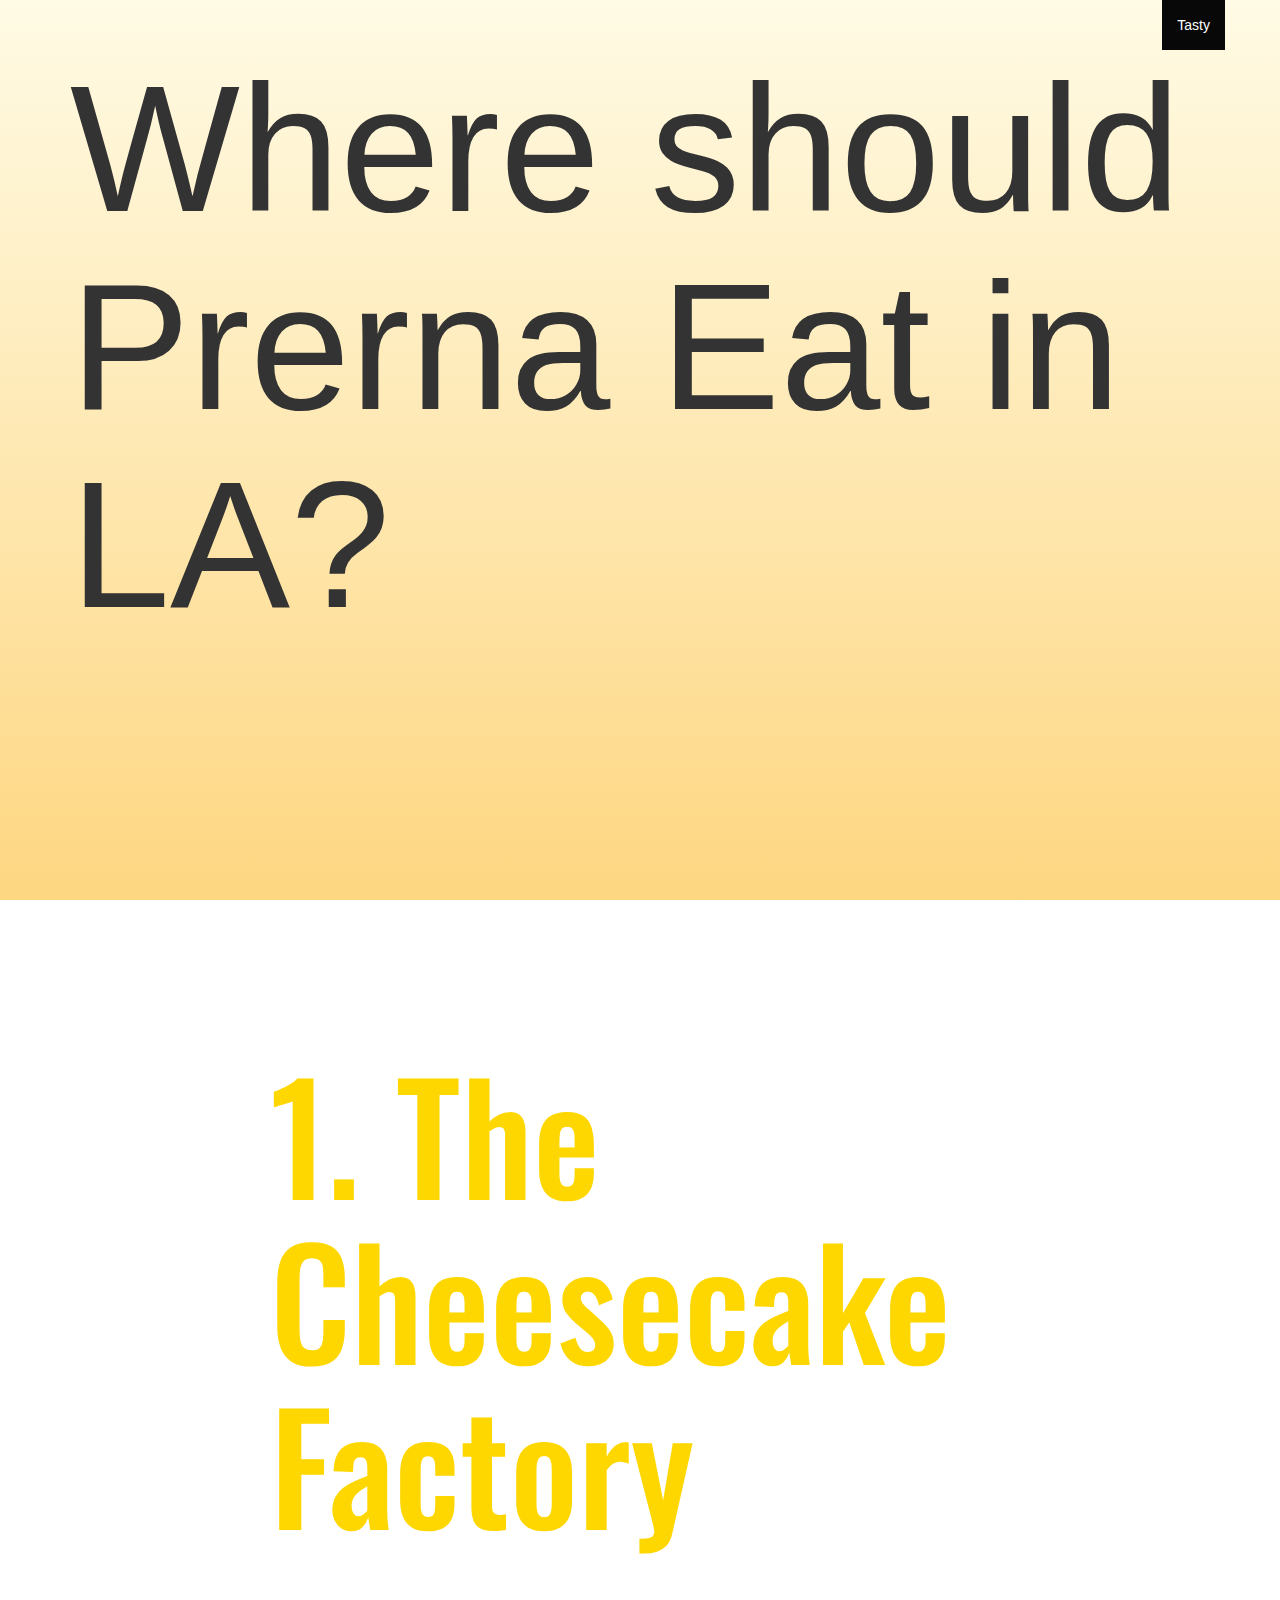
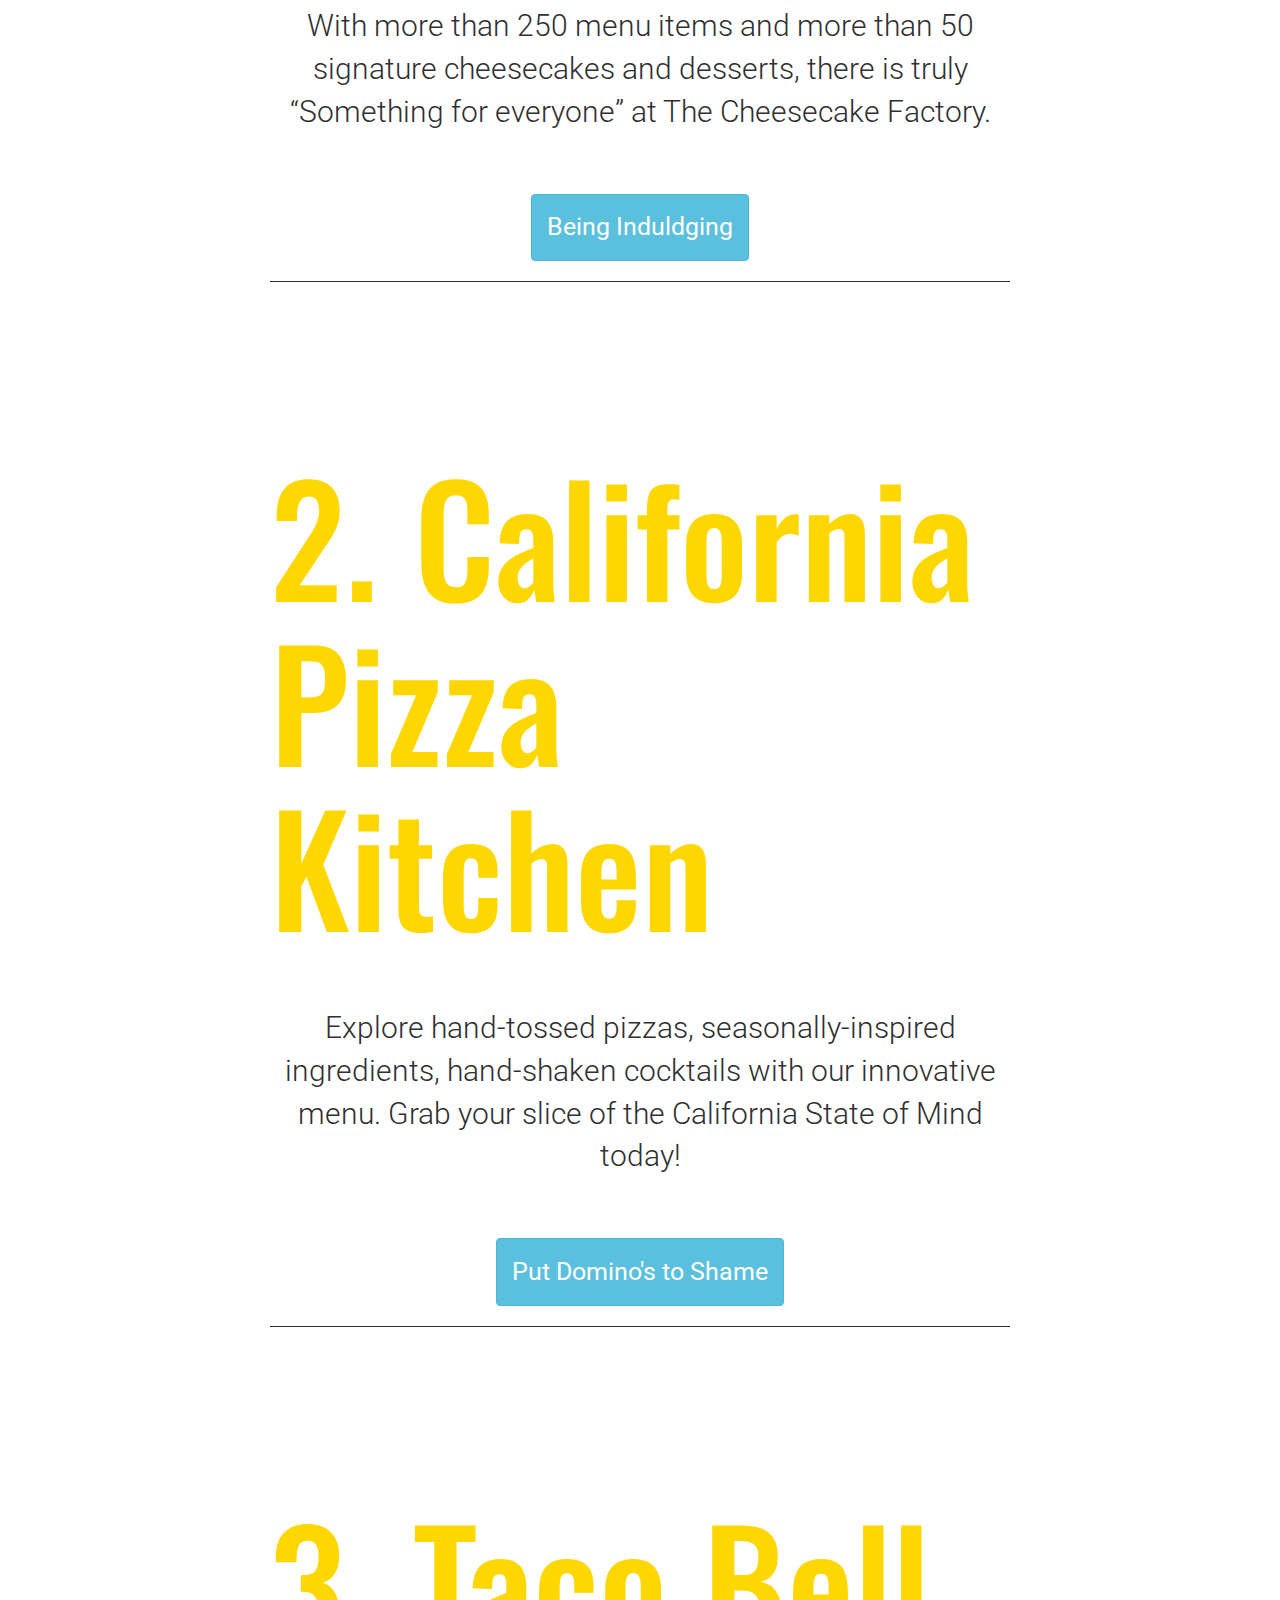
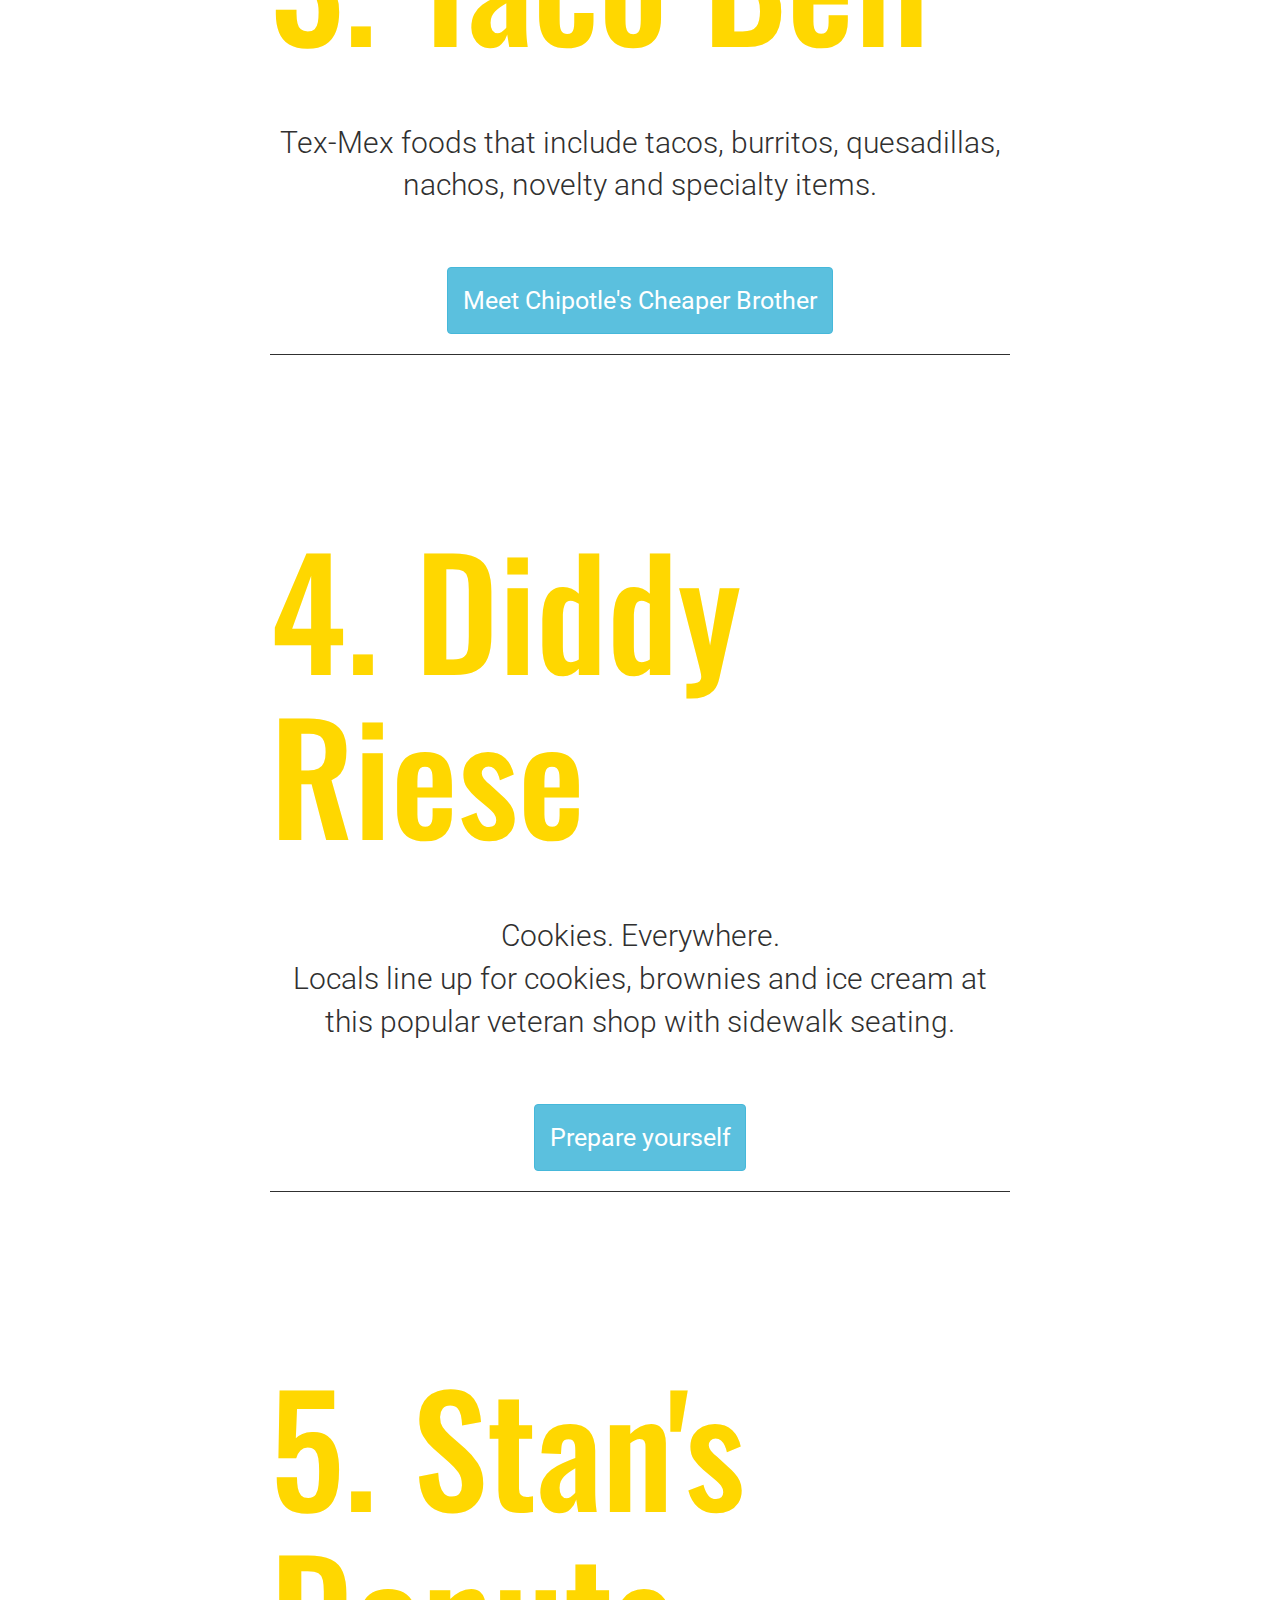
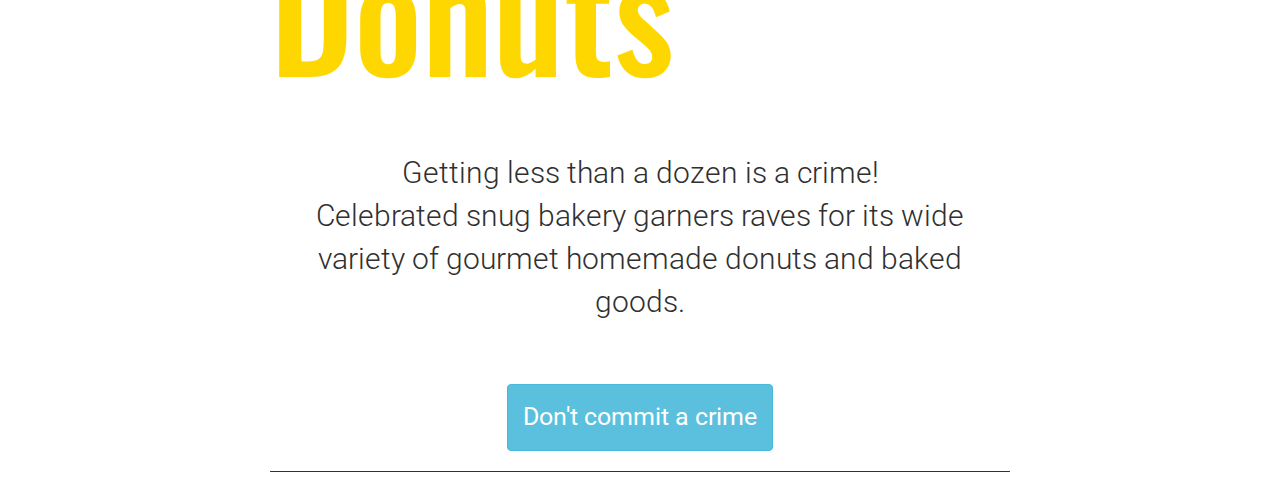
<file: la-food/index.html>
<link href="//netdna.bootstrapcdn.com/bootstrap/3.2.0/css/bootstrap.min.css" rel="stylesheet" id="bootstrap-css">
<script src="//netdna.bootstrapcdn.com/bootstrap/3.2.0/js/bootstrap.min.js"></script>
<script src="//code.jquery.com/jquery-1.11.1.min.js"></script>
<!------ Include the above in your HEAD tag ---------->

<!-- Fixed navbar -->

<head>

    <link href="https://fonts.googleapis.com/css?family=Oswald:600|Roboto:100,300" rel="stylesheet">

    <body>

        <link href="cover.css" rel="stylesheet">
        <link href="style.css" rel="stylesheet">

        <div class="navbar navbar-inverse navbar-fixed-top" role="navigation">
            <div class="container">
                <div class="navbar-header">
                    <button type="button" class="navbar-toggle" data-toggle="collapse" data-target=".navbar-collapse">
            <span class="sr-only">Toggle navigation</span>
            <span class="icon-bar"></span>
            <span class="icon-bar"></span>
            <span class="icon-bar"></span>
          </button>
                    <div class="small-logo-container">
                        <a class="small-logo" href="#">Prepare your taste buds</a>
                    </div>
                </div>
                <div class="navbar-collapse collapse">

                    <ul class="nav navbar-nav navbar-right">
                        <li class="active"><a href="#">Tasty</a></li>
                    </ul>
                </div>
                <!--/.nav-collapse -->
            </div>
        </div>

        <div class="container-fluid big-logo-row">
            <div class="container">
                <div class="row">
                    <div class="col-xs-12 big-logo-container">
                        <h1 class="big-logo">Where should Prerna Eat in LA?</h1>
                    </div>
                    <!--/.col-xs-12 -->
                </div>
                <!--/.row -->
            </div>
            <!--/.container -->
        </div>
        <!--/.container-fluid -->

        <div class="container text-left">
            <div class="row">
                <div class="col-lg-12 col-md-12 col-sm-12">
                    <div class="food">
                        <h2>1. The Cheesecake Factory</h2>
                        <p>With more than 250 menu items and more than 50 signature cheesecakes and desserts, there is truly “Something for everyone” at The Cheesecake Factory.</p>
                        <div class="center">
                            <a href="cheesecake.html" class="btn btn-info" role="button">Being Induldging</a>
                        </div>
                        <hr>
                    </div>
                </div>
                <!--/.col-xs-12 -->
            </div>
            <!--/.row -->
        </div>
        <!--/.container -->

        <div class="container text-left">
            <div class="row">
                <div class="col-lg-12 col-md-12 col-sm-12">
                    <div class="food">
                        <h2>2. California Pizza Kitchen</h2>
                        <p>Explore hand-tossed pizzas, seasonally-inspired ingredients, hand-shaken cocktails with our innovative menu. Grab your slice of the California State of Mind today!</p>
                        <div class="center">
                            <a href="cpk.html" class="btn btn-info" role="button">Put Domino's to Shame</a>
                        </div>
                        <hr>
                    </div>
                </div>
                <!--/.col-xs-12 -->
            </div>
            <!--/.row -->
        </div>
        <!--/.container -->

        <div class="container text-left">
            <div class="row">
                <div class="col-lg-12 col-md-12 col-sm-12">
                    <div class="food">
                        <h2>3. Taco Bell</h2>
                        <p>Tex-Mex foods that include tacos, burritos, quesadillas, nachos, novelty and specialty items.</p>
                        <div class="center">
                            <a href="taco.html" class="btn btn-info" role="button">Meet Chipotle's Cheaper Brother</a>
                        </div>
                        <hr>
                    </div>
                </div>
                <!--/.col-xs-12 -->
            </div>
            <!--/.row -->
        </div>
        <!--/.container -->

        <div class="container text-left">
            <div class="row">
                <div class="col-lg-12 col-md-12 col-sm-12">
                    <div class="food">
                        <h2>4. Diddy Riese</h2>
                        <p>Cookies. Everywhere. <br> Locals line up for cookies, brownies and ice cream at this popular veteran shop with sidewalk seating.</p>
                        <div class="center">
                            <a href="cookie.html" class="btn btn-info" role="button">Prepare yourself</a>
                        </div>
                        <hr>
                    </div>
                </div>
                <!--/.col-xs-12 -->
            </div>
            <!--/.row -->
        </div>
        <!--/.container -->

        <div class="container text-left">
            <div class="row">
                <div class="col-lg-12 col-md-12 col-sm-12">
                    <div class="food">
                        <h2>5. Stan's Donuts</h2>
                        <p>Getting less than a dozen is a crime! <br> Celebrated snug bakery garners raves for its wide variety of gourmet homemade donuts and baked goods.</p>
                        <div class="center">
                            <a href="donut.html" class="btn btn-info" role="button">Don't commit a crime</a>
                        </div>
                        <hr>
                    </div>
                </div>
                <!--/.col-xs-12 -->
            </div>
            <!--/.row -->
        </div>
        <!--/.container -->


        <script src="main.js"></script>

    </body>

</head>
</file>
<file: la-food/style.css>
:root {
    --dark_grey: #303030;
}

.food {
    padding-left: 200px;
    padding-right: 200px;
    padding-top: 130px;
}

.food h2 {
    color: gold;
    font-size: 150px;
    font-family: 'Oswald', sans-serif;
}

.food .website .p {
    font-weight: 100;
}

.food p {
    color: var(--dark_grey);
    text-align: center;
    padding-top: 50px;
    font-size: 30px;
    font-family: 'Roboto', sans-serif;
    font-weight: 300;
}

.food .btn-info {
    clear: both;
    text-align: center;
    padding: 2% 2%;
    font-family: 'Roboto';
    font-size: 25px;
}

hr {
    border-color: var(--dark_grey);
}

.info h2 {
    font-family: 'Oswald';
    font-size: 50px;
}

.info p {
    font-family: 'Roboto';
    font-size: 20px;
    font-style: italic;
}

.info ul {
    padding: 30px 110px;
}

.info li {
    font-family: 'Roboto';
    font-weight: 100;
    margin: 0 0 20px 0;
    font-size: 20px;
}

.bg-cheesecake {
    background-image: linear-gradient(rgba(34, 193, 195, .2) 0%, rgba(253, 187, 45, .6)), url("https://www.thecheesecakefactory.com/assets/images/Menu-Import/CCF_ChocolateHazelnutCrunch.jpg");
    background-repeat: no-repeat;
    background-position: center center;
    background-size: cover;
}

.bg-cpk {
    background-image: linear-gradient(rgba(34, 193, 195, .2) 0%, rgba(253, 187, 45, .6)), url("https://www.cpk.com/Contents/Images/TheOriginalBBQChickenPizza_1200x630.jpg?20180130A");
    background-repeat: no-repeat;
    background-size: cover;
}

.bg-taco {
    background-image: linear-gradient(rgba(34, 193, 195, .2) 0%, rgba(253, 187, 45, .6)), url("http://static.tumblr.com/7e8f1b37dd1d60a5fbb63c7722206c0f/copzm1v/cQznlvvrw/tumblr_static_dlxko2v0n8ggw8scooc4os884.jpg");
    background-repeat: no-repeat;
    background-size: cover;
    background-position: center center;
}

.bg-cookie {
    background-image: linear-gradient(rgba(34, 193, 195, .2) 0%, rgba(253, 187, 45, .6)), url("https://s-media-cache-ak0.pinimg.com/originals/e2/c6/09/e2c609bedbcdcc0f91a53281a0ca663f.jpg");
    background-repeat: no-repeat;
    background-size: cover;
    background-position: center center;
}

.bg-donut {
    background-image: linear-gradient(rgba(34, 193, 195, .2) 0%, rgba(253, 187, 45, .6)), url("https://angelaishere.files.wordpress.com/2011/09/img_2451.jpg");
    background-repeat: no-repeat;
    background-size: cover;
    background-position: center center;
}

.header {
    font-size: 100px;
    color: white;
    font-family: 'Oswald';
    opacity: 1;
}

.btn {
    margin-top: 50px;
}

.left {
    margin-left: 40px;
}

.center {
    text-align: center;
}

@media (max-width: 991px) {
    .food {
        padding-left: 5px;
        padding-right: 5px;
        padding-top: 10px;
        margin: auto;
        width: 100%;
    }
    .food h2 {
        font-size: 100px;
    }
    .food p {
        font-size: 25px;
    }
}

@media (max-width: 768px) {
    .food {
        padding-left: 5px;
        padding-right: 5px;
        padding-top: 10px;
        margin: auto;
        width: 100%;
    }
    .food h2 {
        font-size: 80x;
    }
    .food p {
        font-size: 30px;
    }
}

@media (min-width: 440px) {}

@media (min-width: 500px) {}

@media (max-width: 630px) {
    .food {
        padding-left: 5px;
        padding-right: 5px;
        padding-top: 10px;
        margin: auto;
        width: 100%;
    }
    .food h2 {
        font-size: 70px;
    }
    .food p {
        font-size: 25px;
    }
}

@media (max-width: 1200px) {

}
</file>
<file: la-food/cover.css>
/* *********************************
   Some Style Overrides on Bootstrap
  ********************************** */

.navbar-inverse {
    background: rgba(62, 195, 246, 0);
    border-bottom: none;
}

.navbar-inverse .navbar-toggle {
    border: 1px solid #333;
    border-color: rgba(255, 255, 255, 0.7);
}

.navbar-inverse .navbar-collapse,
.navbar-inverse .navbar-form {
    border-color: transparent;
}

@media (max-width: 767px) {
    .navbar-inverse .navbar-collapse,
    .navbar-inverse .navbar-form {
        background: rgba(255, 255, 255, 0.75);
    }
}

.navbar-inverse .navbar-nav>li>a {
    color: black;
}

.navbar-inverse .navbar-nav>li>a:hover,
.navbar-inverse .navbar-nav>li>a:focus {
    color: #22F;
}

li a {
    text-decoration: none;
    position: relative;
    padding: 6px 0;
    -webkit-transition: all 0.8s;
    transition: all 0.8s;
    color: lightblue;
}

li a:after {
    content: '';
    width: 0%;
    margin-left: 50%;
    height: 2px;
    bottom: 0;
    left: 0;
    border-radius: 40%;
    position: absolute;
    transition: all 0.5s;
}

li a:hover:after {
    background-color: white;
    width: 60%;
    margin-left: 20%;
    box-shadow: 0px 0px 10px white;
}

li a.active:after {
    background-color: white;
    width: 60%;
    margin-left: 20%;
    box-shadow: 0px 0px 10px white;
}


/* *********************************
           Toolbar Logo
  ********************************** */

.small-logo-container {
    padding-top: 50px;
    height: 50px;
    overflow: hidden;
    position: absolute;
}

.small-logo {
    color: white;
    font-size: 2.5em;
    font-family: 'Roboto', sans-serif;
    padding-bottom: 2px;
}


/* *********************************
           Big Logo
  ********************************** */

.big-logo-row {
    background-image: linear-gradient(rgba(255, 215, 0, .1) 0%, rgba(253, 187, 45, .6)), url("http://reisetips.nettavisen.no/wp-content/uploads/2016/02/iStock_000061465100_Small-1.jpg");
    background-size: cover;
    height: 100%;
}

.big-logo-row .big-logo-container {
    padding-top: 50px;
}

.big-logo-row h1 {
    font-size: 4em;
    margin: 0;
    padding: 0 0 15px 0;
}

@media (min-width: 400px) {
    .big-logo-row h1 {
        font-size: 8.4em;
    }
}

@media (min-width: 440px) {
    .big-logo-row h1 {
        font-size: 8.4em;
    }
}

@media (min-width: 500px) {
    .big-logo-row h1 {
        font-size: 9em;
    }
}

@media (min-width: 630px) {
    .big-logo-row h1 {
        font-size: 9.2em;
    }
}

@media (min-width: 742px) {
    .big-logo-row h1 {
        font-size: 10.4em;
    }
}

@media (min-width: 768px) {
    .big-logo-row h1 {
        font-size: 10em;
        padding-bottom: 0px;
    }
}

@media (min-width: 992px) {
    .big-logo-row h1 {
        font-size: 12em;
        padding-bottom: 0px;
    }
}

@media (min-width: 1201px) {
    .big-logo-row h1 {
        font-size: 180px;
    }
}

@media (min-width: 1680px) {
    .big-logo-row h1 {
        font-size: 280px;
    }
}
</file>
